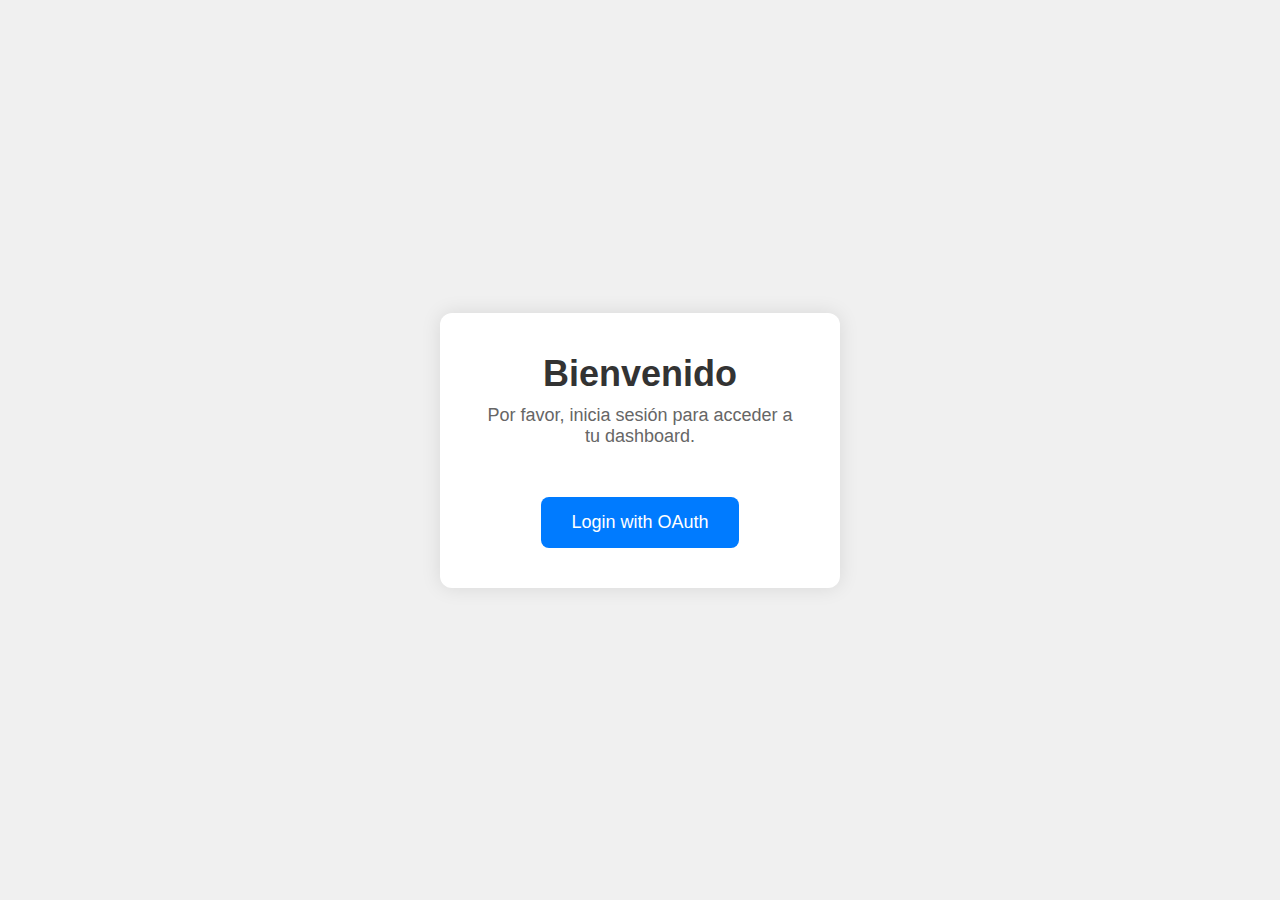
<file: templates/login.html>
<!DOCTYPE html>
<html>
  <head>
    <title>Login</title>
    <link rel="stylesheet" href="/static/styles.css" />
  </head>
  <body class="login-page">
    <div class="login-container">
      <h1>Bienvenido</h1>
      <p>Por favor, inicia sesión para acceder a tu dashboard.</p>
      <a href="/oauth/authorize" class="login-btn">Login with OAuth</a>
    </div>
  </body>
</html>
</file>
<file: static/styles.css>
/* Reset básico y estilos generales */
* {
  margin: 0;
  padding: 0;
  box-sizing: border-box;
}

body {
  margin: 0; /* Eliminar márgenes del body */
  padding: 0; /* Eliminar padding del body */
  font-family: Arial, sans-serif;
  font-size: 16px;
  height: 100vh; /* Asegurar que el body ocupe toda la altura de la ventana */
}

/* Estilos mobile-first */
h1 {
  font-size: 1.5rem;
  margin-bottom: 1rem;
  text-align: center;
}

h3 {
  font-size: 1.25rem;
  margin-top: 1rem;
  margin-bottom: 0.5rem;
}

/* Menú */
nav {
  margin-top: 20px;
  padding: 20px;
  background-color: #f8f9fa;
  border-radius: 12px;
  box-shadow: 0 4px 8px rgba(0, 0, 0, 0.1);
}

nav ul {
  list-style: none;
  padding: 0;
  display: flex;
  flex-wrap: wrap;
  gap: 15px;
  justify-content: center;
}

nav ul li {
  flex: 1 1 calc(33.333% - 30px); /* Tres elementos por fila */
  max-width: 200px;
}

nav ul li a {
  display: block;
  text-decoration: none;
  color: #ffffff;
  background-color: #007bff;
  padding: 15px 20px;
  border-radius: 8px;
  text-align: center;
  font-size: 1rem;
  font-weight: bold;
  transition: background-color 0.3s ease, transform 0.2s ease;
  box-shadow: 0 4px 8px rgba(0, 0, 0, 0.1);
}

nav ul li a:hover {
  background-color: #0056b3;
  transform: scale(1.05);
}

nav ul li a:active {
  transform: scale(0.95);
}

/* Ajustes para pantallas más pequeñas */
@media (max-width: 768px) {
  nav ul li {
    flex: 1 1 100%; /* Un elemento por fila */
    max-width: none;
  }
}

/* Formularios */
form {
  display: flex;
  flex-direction: column;
  gap: 10px;
  margin-bottom: 1rem;
}

label {
  font-weight: bold;
}

input,
select,
button {
  width: 100%;
  padding: 8px;
  font-size: 1rem;
  border: 1px solid #ccc;
  border-radius: 4px;
}

button {
  background-color: #007bff;
  color: white;
  border: none;
  cursor: pointer;
}

button:hover {
  background-color: #0056b3;
}

.operation,
.good {
  display: flex;
  flex-direction: column;
  gap: 5px;
  margin-bottom: 10px;
}

/* Tabla de documentos */
table {
  width: 100%;
  border-collapse: separate;
  font-size: 0.9rem;
}

th,
td {
  border: 1px solid #ccc;
  padding: 8px;
  text-align: left;
}

th {
  background-color: #f2f2f2;
}

/* Enlaces */
a {
  color: #007bff;
  text-decoration: none;
}

a:hover {
  text-decoration: underline;
}

/* Mensaje de éxito */
.success-message {
  color: #28a745;
  font-weight: bold;
  margin-top: 10px;
}

/* Media Queries para pantallas más grandes */
@media (min-width: 768px) {

  h1 {
    font-size: 2rem;
  }

  h3 {
    font-size: 1.5rem;
  }

  nav ul {
    flex-direction: row;
    justify-content: center;
    gap: 15px;
  }

  nav ul li {
    width: auto;
  }

  nav ul li a {
    padding: 12px 20px;
  }

  form {
    max-width: 600px;
    margin: 0 auto;
  }

  .operation,
  .good {
    flex-direction: row;
    gap: 10px;
  }

  .operation input,
  .good input {
    flex: 1;
  }

  table {
    font-size: 1rem;
  }

  th,
  td {
    padding: 12px;
  }
}

@media (min-width: 1024px) {
  form {
    max-width: 800px;
  }

  nav ul li a {
    padding: 15px 25px;
  }
}

/* Estilos para la página de login */
body.login-page {
  font-family: 'Arial', sans-serif;
  background-color: #f0f0f0;
  display: flex;
  justify-content: center;
  align-items: center;
  height: 100vh;
  margin: 0;
}

.login-container {
  background-color: #fff;
  padding: 40px;
  border-radius: 12px;
  box-shadow: 0 0 20px rgba(0, 0, 0, 0.1);
  text-align: center;
  max-width: 400px;
  width: 100%;
}

.login-container h1 {
  color: #333;
  font-size: 36px;
  margin-bottom: 10px;
}

.login-container p {
  color: #666;
  font-size: 18px;
  margin-bottom: 30px;
}

.login-container a.login-btn {
  display: inline-block;
  margin-top: 20px;
  padding: 15px 30px;
  color: #fff;
  background-color: #007bff;
  text-decoration: none;
  border-radius: 8px;
  font-size: 18px;
  transition: background-color 0.3s;
}

.login-container a.login-btn:hover {
  background-color: #0056b3;
}
/* Sidebar */
.sidebar {
  width: 250px; /* Ancho fijo para el sidebar */
  background-color: #2c3e50;
  color: white;
  padding: 20px;
  box-shadow: 2px 0 5px rgba(0, 0, 0, 0.1);
  flex-shrink: 0; /* Evitar que el sidebar se reduzca */
  position: sticky; /* Mantener el sidebar pegado al scroll */
  top: 0; /* Asegurar que esté pegado arriba */
  left: 0; /* Asegurar que esté pegado a la izquierda */
  height: 100vh; /* Asegurar que el sidebar ocupe toda la altura */
  overflow-y: auto; /* Hacer desplazable si el contenido es más grande */
}

.sidebar h2 {
  text-align: center;
  margin-bottom: 20px;
  color: #ffffff;
}

.sidebar p {
  margin-bottom: 20px;
  color: #e2e5e8;
}

/* Contenido principal */
.content {
  flex: 1; /* Hacer que el contenido principal ocupe el espacio restante */
  padding: 40px;
  margin: 20px; /* Agregar margen alrededor del contenido */
  background-color: #ffffff;
  border-radius: 12px;
  box-shadow: 0 4px 8px rgba(0, 0, 0, 0.1);
  display: flex; /* Usar flexbox para organizar el contenido interno */
  flex-direction: column; /* Organizar los elementos en columna */
  gap: 20px; /* Espaciado entre los elementos internos */
}

/* Encabezado dentro del contenido */
.content header {
  text-align: center;
  margin-bottom: 20px;
}

/* Navegación dentro del contenido */
.content nav {
  display: flex;
  flex-wrap: wrap;
  gap: 15px;
  justify-content: center;
}

.content nav ul {
  list-style: none;
  padding: 0;
  display: flex;
  flex-wrap: wrap;
  gap: 15px;
  justify-content: center;
}

.content nav ul li {
  flex: 1 1 calc(33.333% - 30px); /* Tres elementos por fila */
  max-width: 200px;
}

.content nav ul li a {
  display: block;
  text-decoration: none;
  color: #ffffff;
  background-color: #007bff;
  padding: 15px 20px;
  border-radius: 8px;
  text-align: center;
  font-size: 1rem;
  font-weight: bold;
  transition: background-color 0.3s ease, transform 0.2s ease;
  box-shadow: 0 4px 8px rgba(0, 0, 0, 0.1);
}

.content nav ul li a:hover {
  background-color: #0056b3;
  transform: scale(1.05);
}

.content nav ul li a:active {
  transform: scale(0.95);
}

/* Ajustes para pantallas más pequeñas */
@media (max-width: 768px) {
  .content nav ul li {
    flex: 1 1 100%; /* Un elemento por fila */
    max-width: none;
  }
}

.container {
  margin: 30px auto;
  padding: 20px 30px;
  max-width: 800px;
  background-color: #ffffff;
  border-radius: 12px;
  box-shadow: 0 10px 20px rgba(0, 0, 0, 0.1);
}

.container table {
  width: 100%;
  border-collapse: collapse;
  margin-bottom: 20px;
  font-size: 15px;
}

.container table th,
.container table td {
  border: 1px solid #ddd;
  padding: 12px 8px;
  text-align: left;
}

.container table th {
  background-color: #f2f2f2;
  color: #34495e;
  font-weight: bold;
}

.container table tbody tr:hover {
  background-color: #f9f9f9;
}

/* Paginación */
.pagination {
  display: flex;
  justify-content: center;
  margin: 20px 0;
}

.page-link {
  display: inline-block;
  margin: 0 5px;
  padding: 8px 12px;
  background-color: #007bff;
  color: #fff;
  text-decoration: none;
  border-radius: 4px;
  transition: background-color 0.3s ease;
}

.page-link:hover {
  background-color: #0056b3;
}

.page-link.active {
  background-color: #0056b3;
  font-weight: bold;
}

/* Botón "Volver al Dashboard" */
.back {
  display: inline-block;
  margin-top: 20px;
  padding: 10px 20px;
  background-color: #3498db;
  color: #ffffff;
  text-decoration: none;
  border-radius: 4px;
  transition: background-color 0.3s ease, transform 0.2s ease;
}

.back:hover {
  background-color: #2980b9;
  transform: scale(1.02);
}

/* Contenedor principal */
.layout {
  display: flex; /* Organizar el aside y el main en una fila */
  flex-direction: row; /* Asegurar que estén en fila horizontal */
  min-height: 100vh; /* Asegurar que ocupen toda la altura de la ventana */
}

a.button.back-link {
  display: block;
  margin-top: 10px;
  text-decoration: none;
  color: #ffffff;
  background-color: #007bff;
  padding: 15px 15px;
  border-radius: 8px;
  text-align: center;
  font-size: 1rem;
  font-weight: bold;
  transition: background-color 0.3s ease, transform 0.2s ease;
  box-shadow: 0 4px 8px rgba(0, 0, 0, 0.1);
}

a.button.back-link:hover {
  background-color: #0056b3;
}

a.button.back-link:active {
  transform: scale(0.95);
}
</file>
